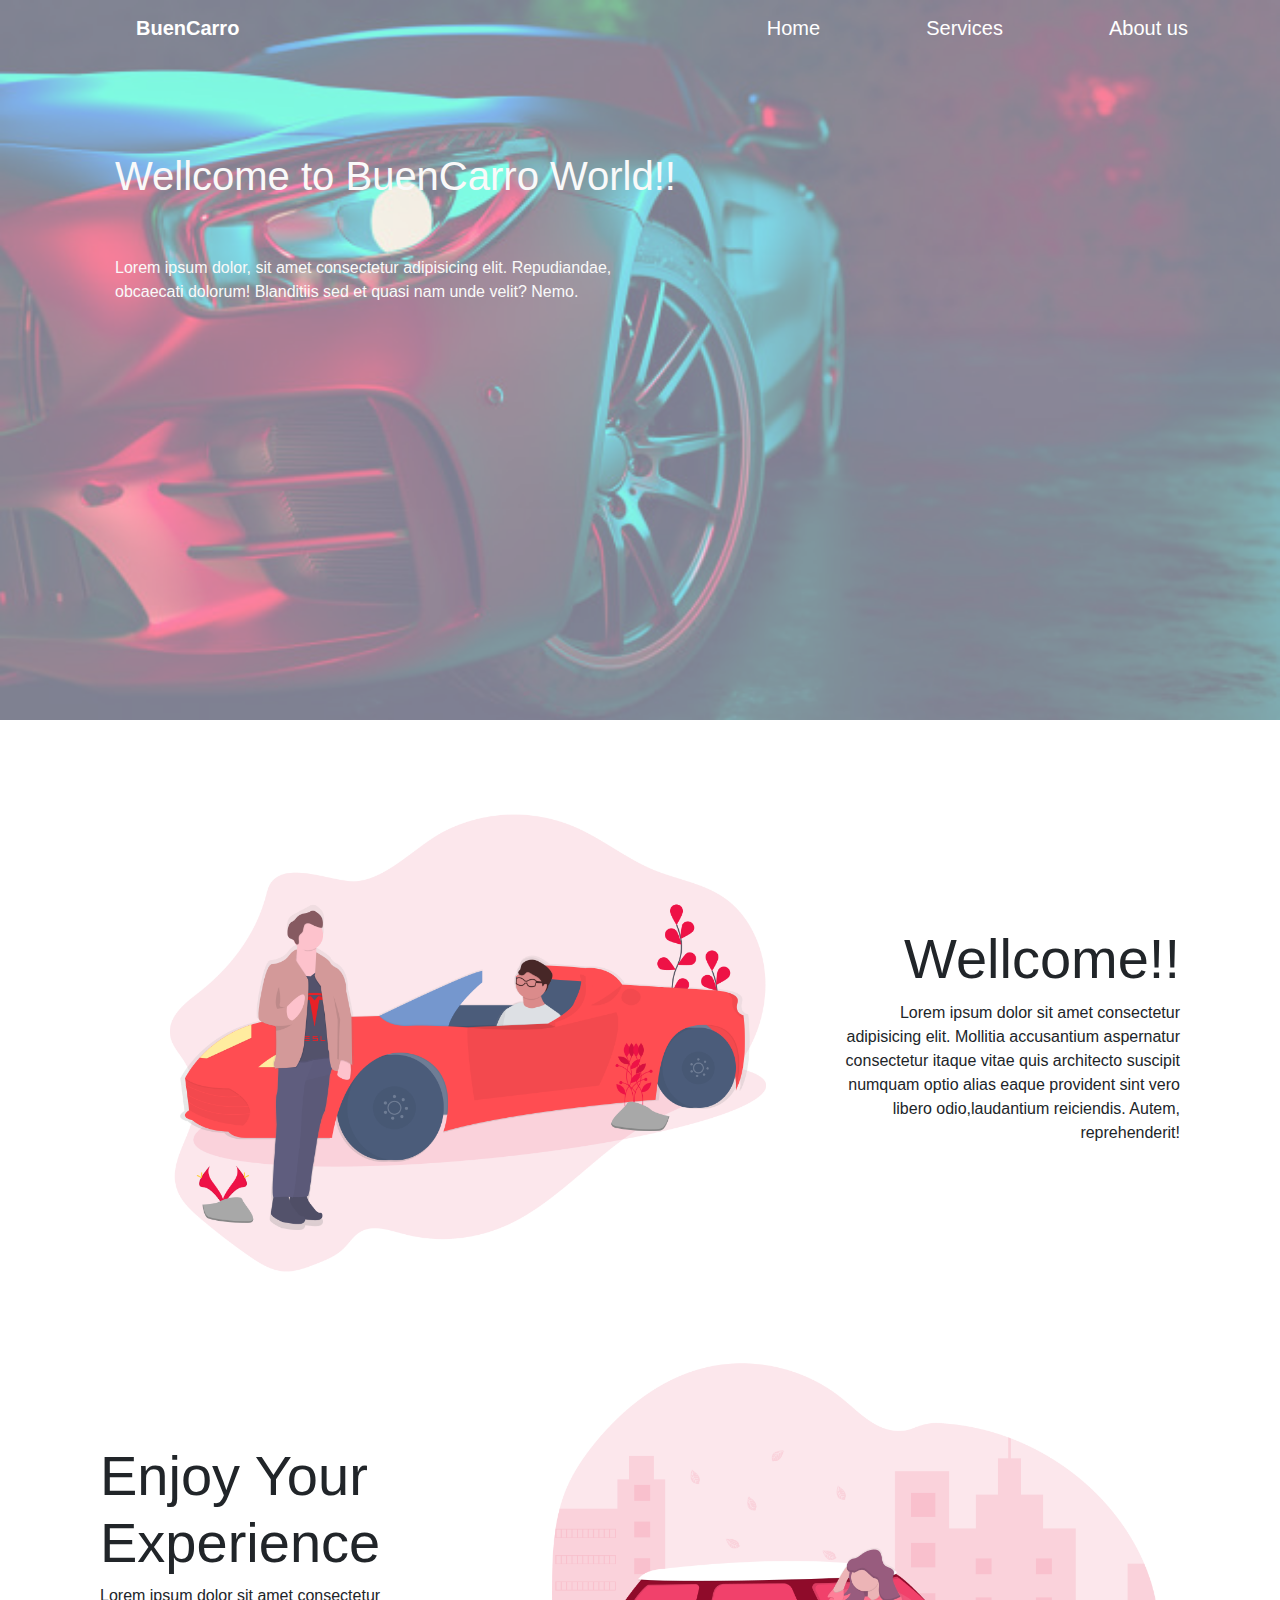
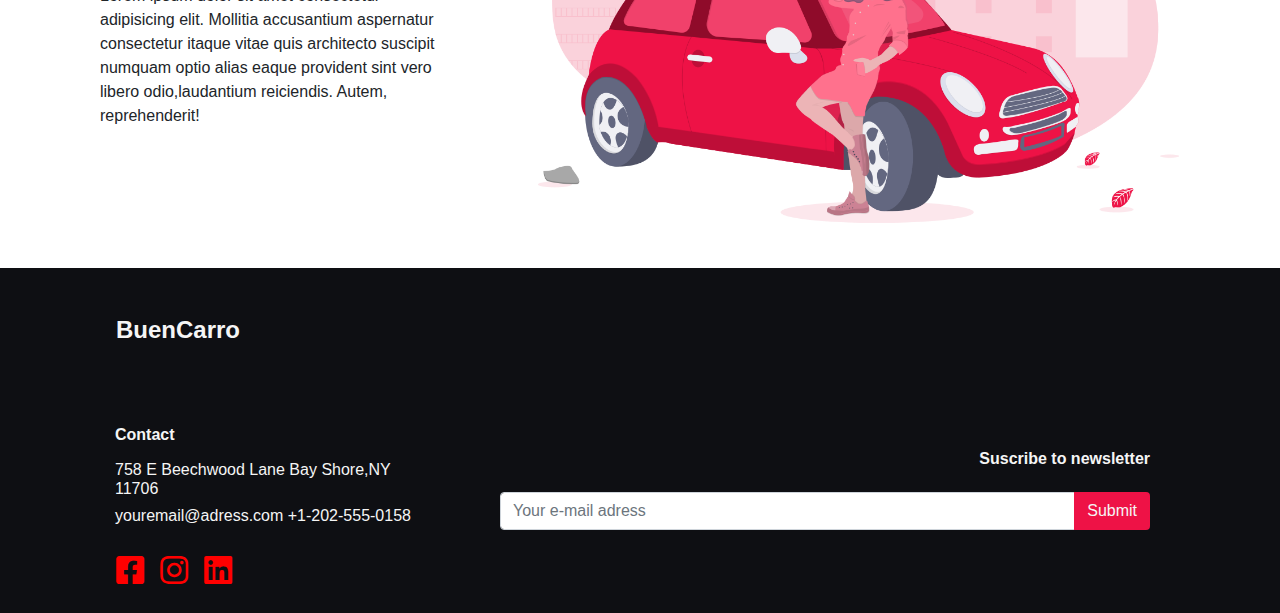
<file: index.html>
<!DOCTYPE html>
<html lang="en">
<head>
    <meta charset="UTF-8">
    <meta name="viewport" content="width=device-width, initial-scale=1, shrink-to-fit=no">
    <link rel="stylesheet" href="./assets/fontawesome/css/all.css">
    <link rel="stylesheet" href="./assets/css/bootstrap.min.css" >
    <link rel="stylesheet" href="./assets/css/custom.css">
    <link rel="stylesheet" href="./assets/css/responsive.css">
    <title>GoodCar</title>
</head>
<body>
    <!-- Header -->
    <header class="header-area">
      <div class="main-menu">
        <div class="navbar navbar-dark navbar-expand-md">
            <div class="container-fluid justify-content-start mx-5 px-5">
                <a href="#" class="navbar-brand ml-4 ">
                 <strong>BuenCarro</strong>
                </a>
            </div>
            <div  id="navbarItems"  class="container-fluid justify-content-around" >        
                <a  href="index.html" class="navbar-brand font-weight-light">
                  Home
                </a>
                <a href="services.html" class="navbar-brand font-weight-light">
                  Services
                </a>
                <a href="about.html" class="navbar-brand font-weight-light">
                  About us
                </a>
            </div>
        </div>
      
      <div class="container header-item ">
                <div class="container ">
                <!-- <h6>servicio</h6> -->
                </div>
                <div class="container text-center text-sm-left mt-3 pt-5 mt-md-5 "> 
                    <div class="container pb-5">
                        
                        <h1>Wellcome to BuenCarro World!!</h1>
                    </div>
                    <div class="container pb-4 ">
                        <div class="row">
                            <div class="col col-12 col-md-6">
                                <p>Lorem ipsum dolor, sit amet consectetur adipisicing elit. 
                                    Repudiandae, obcaecati dolorum! Blanditiis sed et quasi 
                                    nam unde velit? Nemo.
                                </p>
                            </div>
                        </div>
                    </div>
                </div>
      </div>
    </div> 
    </header>
    <!-- /Header -->
 <section class="container home-item pt-5">
     <div class="container">
         <div class="row d-flex">
             <div class="col col-12 col-md-8 justify-content-md-center">
                 <img src="./assets/img/Icons/flat-car.png" class="item-img" alt="">
             </div>
             <div class="col col-12 col-md-4 text-center text-md-right align-self-center ">
                 <h4 class="display-4" > Wellcome!! </h4>
                <p>Lorem ipsum dolor sit amet consectetur adipisicing elit. 
                     Mollitia accusantium aspernatur consectetur itaque vitae 
                     quis architecto suscipit numquam optio alias eaque provident 
                     sint vero libero odio,laudantium reiciendis. Autem, reprehenderit! 
                </p>

             </div>
         </div>
     </div>
     <div class="container">
        <div class="row d-flex">
            <div class="col col-12 col-md-8 order-first order-md-last  justify-content-md-center">
                <img src="./assets/img/Icons/enjoy-car.png" class="item-img" alt="">
            </div>
            <div class="col col-12 col-md-4 text-center text-md-left align-self-center ">
                <h4 class="display-4" > Enjoy Your Experience</h4>
               <p>Lorem ipsum dolor sit amet consectetur adipisicing elit. 
                    Mollitia accusantium aspernatur consectetur itaque vitae 
                    quis architecto suscipit numquam optio alias eaque provident 
                    sint vero libero odio,laudantium reiciendis. Autem, reprehenderit! 
               </p>

            </div>
        </div>
    </div>
 </section>

    <!-- Footer -->
<footer class="footer footer-main ">
    <div class="container ">
        <div class="container py-5 ml-3">
            <h4 class="font-weight-bold" >BuenCarro</h4>
        </div>
        <div class="container">
            <div class="row">
                <div class="col col-12 col-md-4 ">
                    <div class="container mt-4"> 
                        <h6 class="font-weight-bold" >Contact</h6>
                    </div>
                    <div class="container d-flex align-content-end mt-3">
                      <h6>758 E Beechwood Lane Bay Shore,NY 11706</h6>
                    </div>
                    <div class="container ">
                        <h6>youremail@adress.com +1-202-555-0158</h6>
                    </div>
                </div>
                <div class="col col-12 col-md-8">
                    <div class="container pt-5">
                        <div class="container text-right pb-3">
                            <h6 class="font-weight-bold" >Suscribe to newsletter</h6>
                        </div>
                        <div class="container">
                            <div class="input-group mb-3">
                                <input type="text" class="form-control" placeholder="Your e-mail adress" aria-label="Recipient's username" aria-describedby="button-addon2">
                                <div class="input-group-append">
                                  <button class="btn" style="background-color: #EE1246; color: whitesmoke;" type="button" id="button-addon2">Submit</button>
                                </div>
                              </div>
                        </div>
                    </div>
                </div>
            </div>
        </div>
        <div class="navbar">
            <div class="container-fluid justify-content-start pb-3">
                <a class="pr-3" href="#">
                    <i class="fab fa-facebook-square fa-2x"  style="color: red;" ></i>
                </a>
                <a class="pr-3" href="#">
                    <i class="fab fa-instagram fa-2x" style="color: red;" ></i>
                </a>
                <a href="#">
                    <i class="fab fa-linkedin fa-2x" style="color: red;"></i>
                </a>
            </div>
        </div>
    </div>
</footer>
<!-- /footer -->
<script src="./assets/js/jquery-3.4.1.min.js" ></script>
<script src="./assets/js/popper.min.js"></script>
<script src="./assets/js/bootstrap.min.js" ></script>   
</body>
</html>
</file>
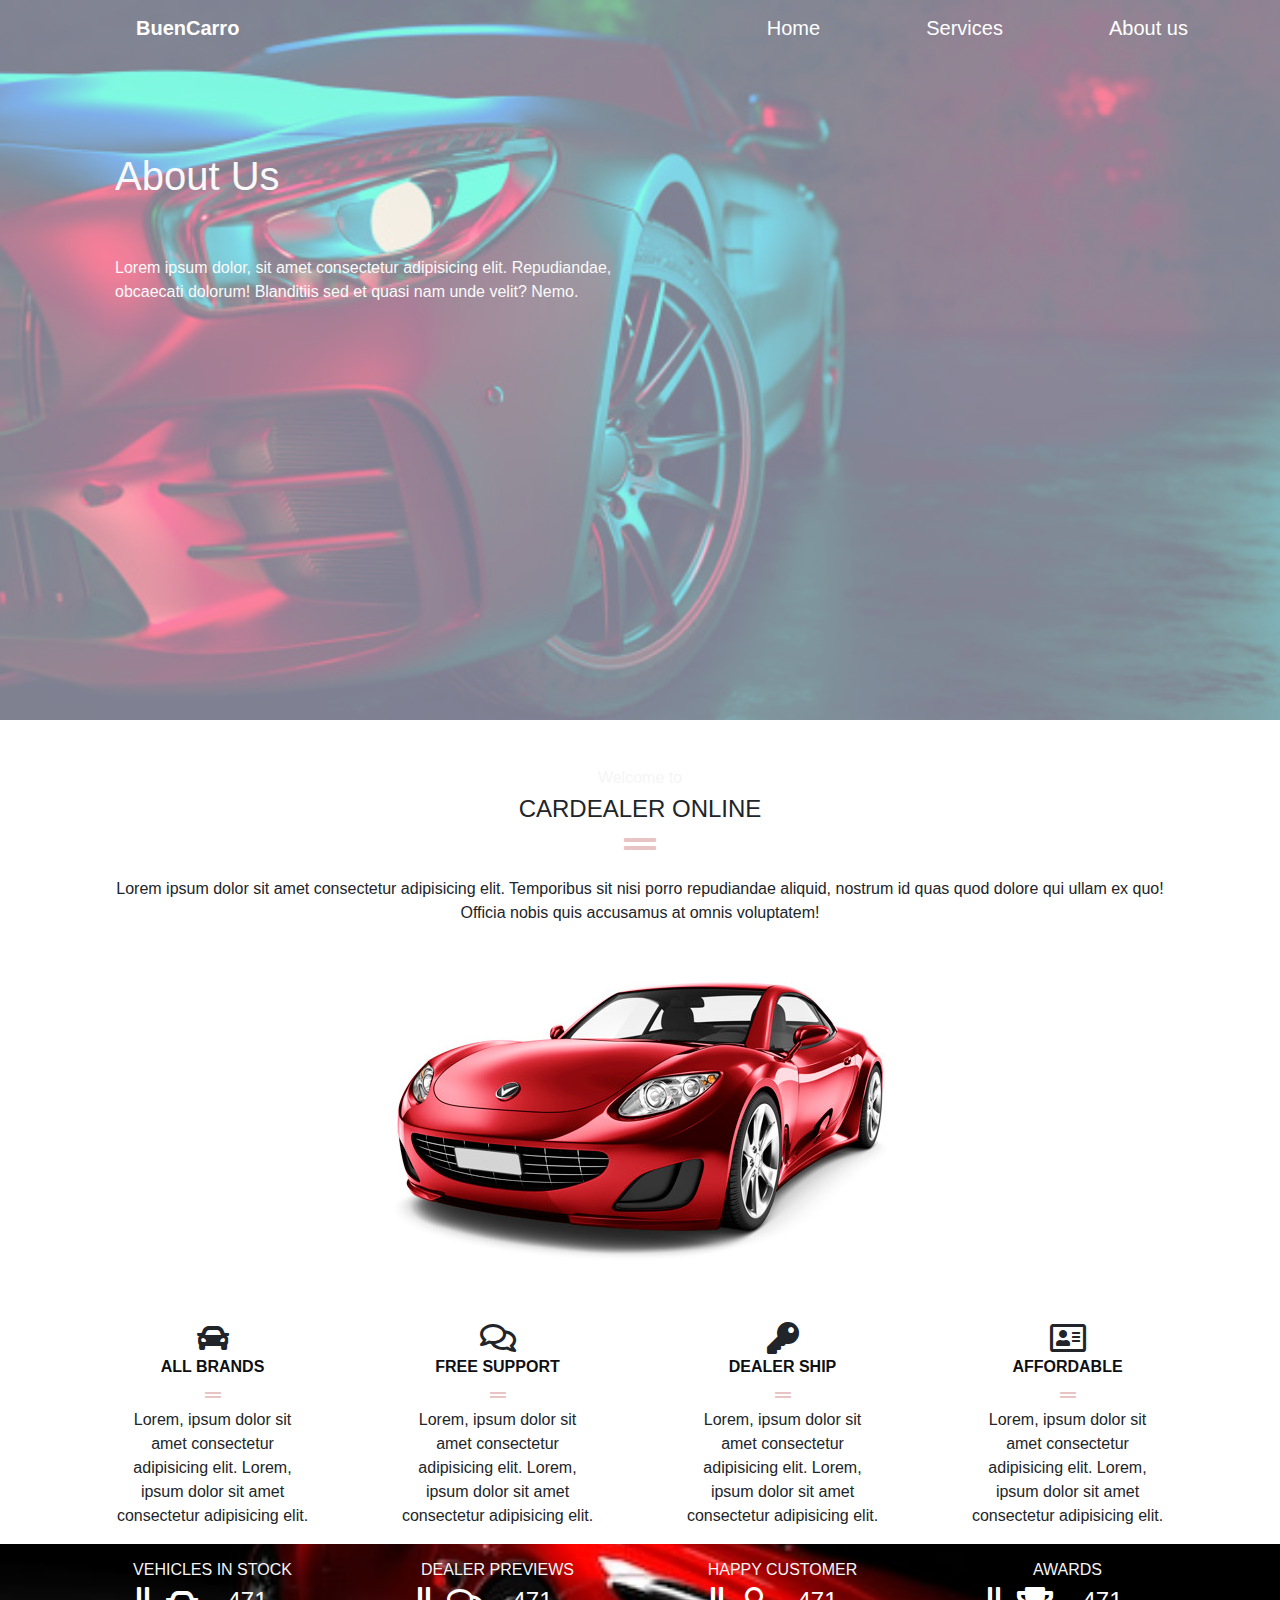
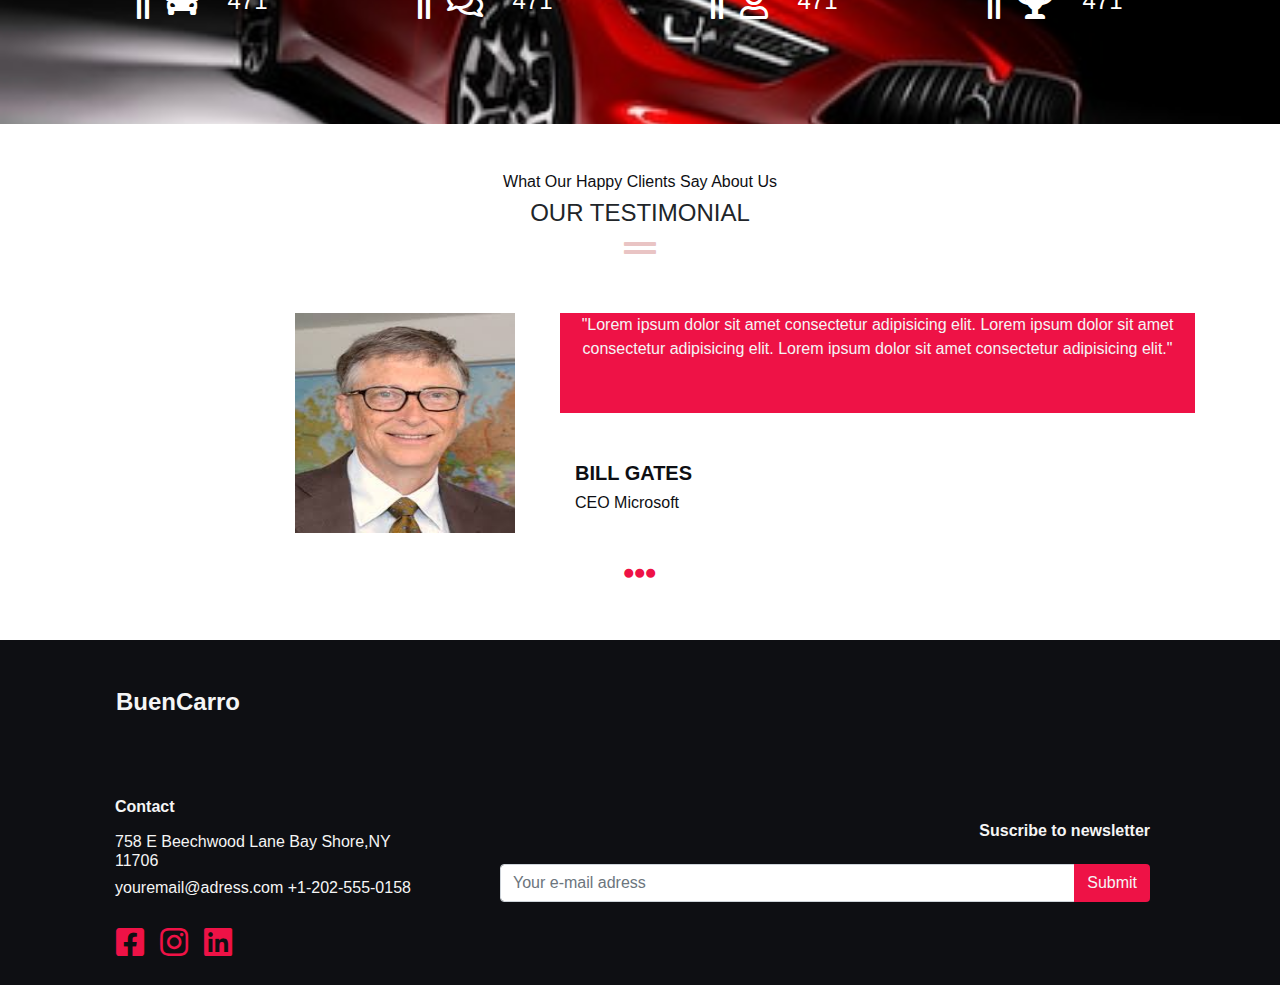
<file: about.html>
<!DOCTYPE html>
<html lang="en">
<head>
    <meta charset="UTF-8">
    <meta name="viewport" content="width=device-width, initial-scale=1, shrink-to-fit=no">
    <link rel="stylesheet" href="./assets/fontawesome/css/all.css">
    <link rel="stylesheet" href="./assets/css/bootstrap.min.css" >
    <link rel="stylesheet" href="./assets/css/custom.css">
    <link rel="stylesheet" href="./assets/css/responsive.css">
    <title>GoodCar</title>
</head>
<body>
    <!-- Header -->
    <header class="header-area">
      <div class="main-menu">
        <div class="navbar navbar-dark navbar-expand-md">
            <div class="container-fluid justify-content-start mx-5 px-5">
                <a href="#" class="navbar-brand ml-4 ">
                 <strong>BuenCarro</strong>
                </a>
            </div>
            <div  id="navbarItems"  class="container-fluid justify-content-around" >        
                <a  href="index.html" class="navbar-brand font-weight-light">
                  Home
                </a>
                <a href="services.html" class="navbar-brand font-weight-light">
                  Services
                </a>
                <a href="about.html" class="navbar-brand font-weight-light">
                  About us
                </a>
            </div>
        </div>      
      <div class="container header-item ">
                <div class="container ">
                <!-- <h6>servicio</h6> -->
                </div>
                <div class="container text-center text-sm-left mt-3 pt-5 mt-md-5 "> 
                    <div class="container pb-5">
                        <h1>About Us</h1>
                    </div>
                    <div class="container pb-4 ">
                        <div class="row">
                            <div class="col col-12 col-md-6">
                                <p>Lorem ipsum dolor, sit amet consectetur adipisicing elit. 
                                    Repudiandae, obcaecati dolorum! Blanditiis sed et quasi 
                                    nam unde velit? Nemo.
                                </p>
                            </div>
                        </div>
                    </div>
                </div>
      </div>
    </div> 
    </header>
    <!-- /Header -->
        <!-- Section-one -->
    <section class="section-one"> 
        <div class="container text-center pt-5 ">
            <div class="container">
                <h6>Welcome to</h6>
                <h4>CARDEALER ONLINE</h4>
                <i class="fas fa-grip-lines fa-2x fa-lg " style="color:#E9C4C4" ></i>
            </div>
            <div class="container pt-3">
                <p class="font-weight-light" >Lorem ipsum dolor sit amet consectetur adipisicing elit. 
                    Temporibus sit nisi porro repudiandae aliquid, 
                    nostrum id quas quod dolore qui ullam ex quo! 
                    Officia nobis quis accusamus at omnis voluptatem!
                </p>
            </div>
        </div>
    </section>
    <!-- /Section-one -->
    <div class="container car-item d-flex justify-content-center"> 
        <div class="container-fluid d-flex justify-content-center">
            <img src="./assets/img/red_car.jpg" alt="" class="item-img">
        </div>
    </div>
    <!-- section-two -->
    <section class="container section-two pt-4 pt-md-0">
        <div class="row">
            <div class="col col-12 col-md-3 col-lg-3 col-xl-3 text-center">
                <div class="container">
                    <div class="container">
                     <i class="fas fa-car fa-2x"></i>
                    </div>
                    <div class="container">
                        <h6>ALL BRANDS</h6>
                        <i class="fas fa-grip-lines" style="color:#E9C4C4" ></i>
                    </div>
                    <div class="container">
                        <p class="font-weight-light">Lorem, ipsum dolor sit amet consectetur adipisicing elit.
                           Lorem, ipsum dolor sit amet consectetur adipisicing elit.
                      </p>
                 </div>
                </div>
            </div>
            <div class="col col-12 col-md-3 col-lg-3 col-xl-3  text-center">
                <div class="container">
                    <div class="container  ">
                        <i class="far fa-comments fa-2x"></i>
                    </div>
                    <div class="container">
                        <h6>FREE SUPPORT</h6>
                        <i class="fas fa-grip-lines" style="color:#E9C4C4" ></i>
                    </div>
                    <div class="container ">
                        <p class="font-weight-light">Lorem, ipsum dolor sit amet consectetur adipisicing elit.
                           Lorem, ipsum dolor sit amet consectetur adipisicing elit.
                      </p>
                 </div>
                </div>
            </div>
            <div class="col col-12 col-md-3 col-lg-3 col-xl-3 text-center">
                <div class="container">
                    <div class="container  ">
                        <i class="fas fa-key fa-2x"></i>
                    </div>
                    <div class="container ">
                        <h6>DEALER SHIP</h6>
                        <i class="fas fa-grip-lines" style="color:#E9C4C4" ></i>
                    </div>
                    <div class="container">
                        <p class="font-weight-light">Lorem, ipsum dolor sit amet consectetur adipisicing elit.
                           Lorem, ipsum dolor sit amet consectetur adipisicing elit.
                      </p>
                 </div>
                </div>
            </div>
            <div class="col col-12 col-md-3 col-lg-3 col-xl-3  text-center">
                <div class="container">
                    <div class="container  ">
                        <i class="far fa-address-card fa-2x"></i>
                    </div>
                    <div class="container ">
                        <h6>AFFORDABLE</h6>
                        <i class="fas fa-grip-lines" style="color:#E9C4C4" ></i>
                    </div>
                    <div class="container ">
                        <p class="font-weight-light">Lorem, ipsum dolor sit amet consectetur adipisicing elit.
                           Lorem, ipsum dolor sit amet consectetur adipisicing elit.
                      </p>
                 </div>
                </div>
            </div>
        </div>
    </section>
    <!-- Section-three -->
    <section class="section-three">
        <div class="container-fluid sectionThree-container">
            <div class="container ">
                <div class="row pt-3 ">
                    <div class="col col-12 col-md-3   ">
                         <div class="container ">
                             <div class="row pt-sm-5 pt-md-0">
                                 <div class="container text-center">
                                     <h6>VEHICLES IN STOCK</h6>
                                 </div>
                                 <div class="col col-6  d-flex justify-content-end ">
                                   <div class="container d-flex justify-content-end">
                                    <i class="fas fa-grip-lines-vertical fa-2x  icon-item"  ></i>
                                   </div>
                                    <i class="fas fa-car fa-2x icon-item"></i> 
                                 </div>
                                 <div class="col col-6 ">
                                   <H4>471</H4>
                                 </div>
                             </div>
                         </div>
                    </div>
                    <div class="col  col-12  col-md-3 ">
                        <div class="container ">
                            <div class="row pt-5   pt-md-0">
                                <div class="container text-center">
                                    <h6>DEALER PREVIEWS</h6>
                                </div>
                                <div class="col col-6 d-flex justify-content-end ">
                                  <div class="container d-flex justify-content-end">
                                   <i class="fas fa-grip-lines-vertical fa-2x icon-item"  ></i>
                                  </div>
                                   <i class="far fa-comments fa-2x icon-item"></i> 
                                </div>
                                <div class="col col-6 ">
                                  <H4>471</H4>
                                </div>
                            </div>
                        </div>
                    </div>
                    <div class="col  col-12  col-md-3 ">
                        <div class="container ">
                            <div class="row pt-5  pt-md-0">
                                <div class="container text-center">
                                    <h6>HAPPY CUSTOMER</h6>
                                </div>
                                <div class="col col-6  d-flex justify-content-end ">
                                  <div class="container d-flex justify-content-end">
                                   <i class="fas fa-grip-lines-vertical fa-2x icon-item"  ></i>
                                  </div>
                                   <i class="far fa-user fa-2x icon-item"></i> 
                                </div>
                                <div class="col col-6 ">
                                  <H4>471</H4>
                                </div>
                            </div>
                        </div>
                    </div>
                    <div class="col  col-12  col-md-3  ">
                        <div class="container ">
                            <div class="row pt-5 pb-4 pt-md-0">
                                <div class="container text-center">
                                    <h6>AWARDS</h6>
                                </div>
                                <div class="col col-6  d-flex justify-content-end ">
                                  <div class="container d-flex justify-content-end">
                                   <i class="fas fa-grip-lines-vertical fa-2x icon-item"  ></i>
                                  </div>
                                   <i class="fas fa-trophy fa-2x icon-item"></i> 
                                </div>
                                <div class="col col-6 ">
                                  <H4>471</H4>
                                </div>
                            </div>
                        </div>
                    </div>
                </div>
            </div>
        </div>
    </section>
     <!-- /Section-three-->
      <!-- Section-four-->
      <setion class="section-four text-center">
          <div class="container mt-3 mt-md-5 ">
              <h6 class="font-weight-light" >What Our Happy Clients Say About Us</h6>
              <div class="container mb-5">
                  <h4>OUR TESTIMONIAL</h4>
                  <i class="fas fa-grip-lines fa-2x fa-lg " style="color:#E9C4C4" ></i>
              </div>
          </div>
          <div class="container mb-5">
              <div class="row">
                  <div class="col col-12 col-md-5 ">
                      <div class="container text-md-right">
                          <img src="./assets/img/Bill.jpg" alt="">
                      </div>
                  </div>
                  <div class="col col-12 col-md-7">
                    <div class="container mt-3 mt-md-0 paragraf-item">
                        <p>"Lorem ipsum dolor sit amet consectetur adipisicing elit.
                            Lorem ipsum dolor sit amet consectetur adipisicing elit.
                            Lorem ipsum dolor sit amet consectetur adipisicing elit."
                        </p>
                    </div>
                    <div class="container text-center text-md-left  pt-3 pt-md-5 item-info" >
                        <h5 class="font-weight-bold"  >BILL GATES</h5>
                        <h6 class="font-weight-light">CEO Microsoft</h6>
                    </div>
                  </div>
                  <div class="container pt-4">
                      <i class="fas fa-ellipsis-h fa-2x " style="color:#EE1246" ></i>
                  </div>
              </div>
          </div>
      </setion>
<!-- /Section-four-->
<!-- Footer -->
<footer class="footer footer-main ">
    <div class="container ">
        <div class="container py-5 ml-3">
            <h4 class="font-weight-bold" >BuenCarro</h4>
        </div>
        <div class="container">
            <div class="row">
                <div class="col col-12 col-md-4 ">
                    <div class="container mt-4"> 
                        <h6 class="font-weight-bold" >Contact</h6>
                    </div>
                    <div class="container d-flex align-content-end mt-3">
                      <h6>758 E Beechwood Lane Bay Shore,NY 11706</h6>
                    </div>
                    <div class="container ">
                        <h6>youremail@adress.com +1-202-555-0158</h6>
                    </div>
                </div>
                <div class="col col-12 col-md-8">
                    <div class="container pt-5">
                        <div class="container text-right pb-3">
                            <h6 class="font-weight-bold" >Suscribe to newsletter</h6>
                        </div>
                        <div class="container">
                            <div class="input-group mb-3">
                                <input type="text" class="form-control" placeholder="Your e-mail adress" aria-label="Recipient's username" aria-describedby="button-addon2">
                                <div class="input-group-append">
                                  <button class="btn" style="background-color: #EE1246; color: whitesmoke;" type="button" id="button-addon2">Submit</button>
                                </div>
                              </div>
                        </div>
                    </div>
                </div>
            </div>
        </div>
        <div class="navbar">
            <div class="container-fluid justify-content-start pb-3">
                <a class="pr-3" href="#">
                    <i class="fab fa-facebook-square fa-2x"  style="color: #EE1246;" ></i>
                </a>
                <a class="pr-3" href="#">
                    <i class="fab fa-instagram fa-2x" style="color: #EE1246;" ></i>
                </a>
                <a href="#">
                    <i class="fab fa-linkedin fa-2x" style="color: #EE1246;"></i>
                </a>
            </div>
        </div>
    </div>
</footer>
<!-- /footer -->

<script src="./assets/js/jquery-3.4.1.min.js" ></script>
<script src="./assets/js/popper.min.js"></script>
<script src="./assets/js/bootstrap.min.js" ></script>   
</body>
</html>
</file>
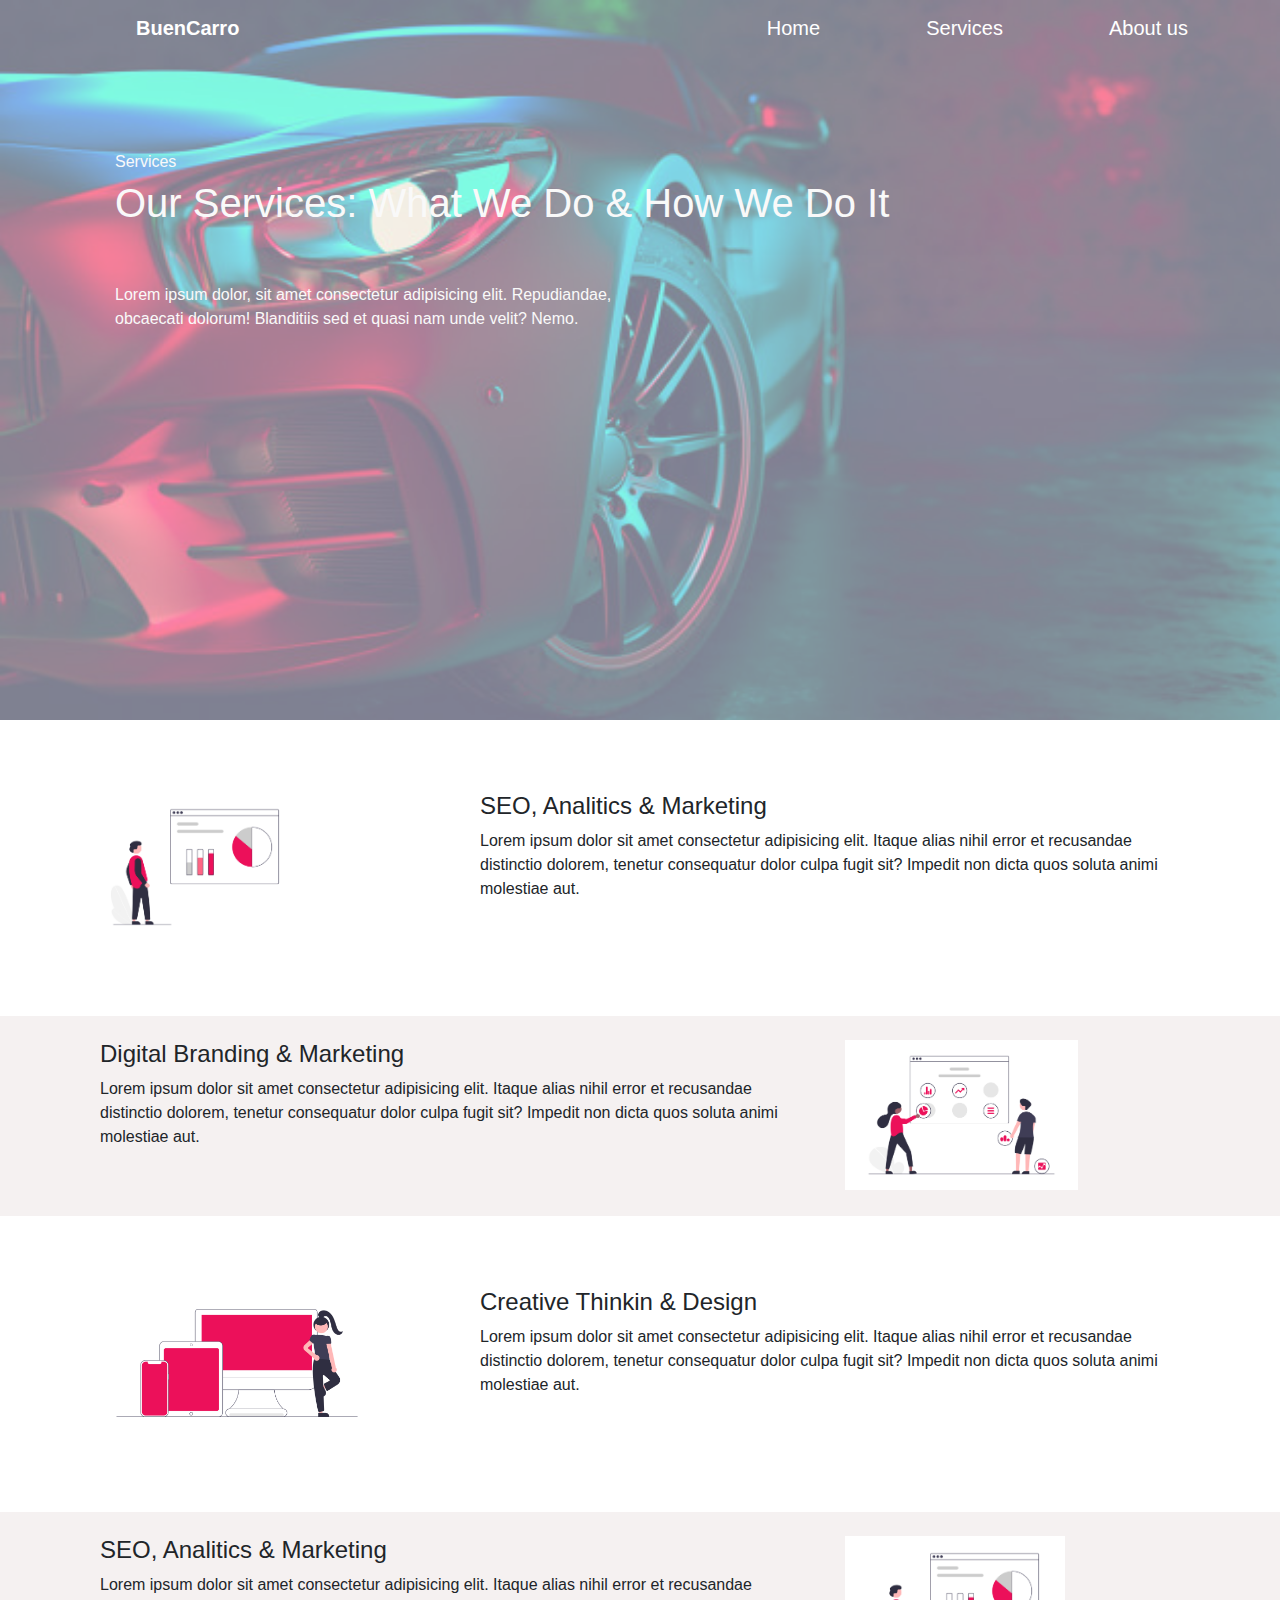
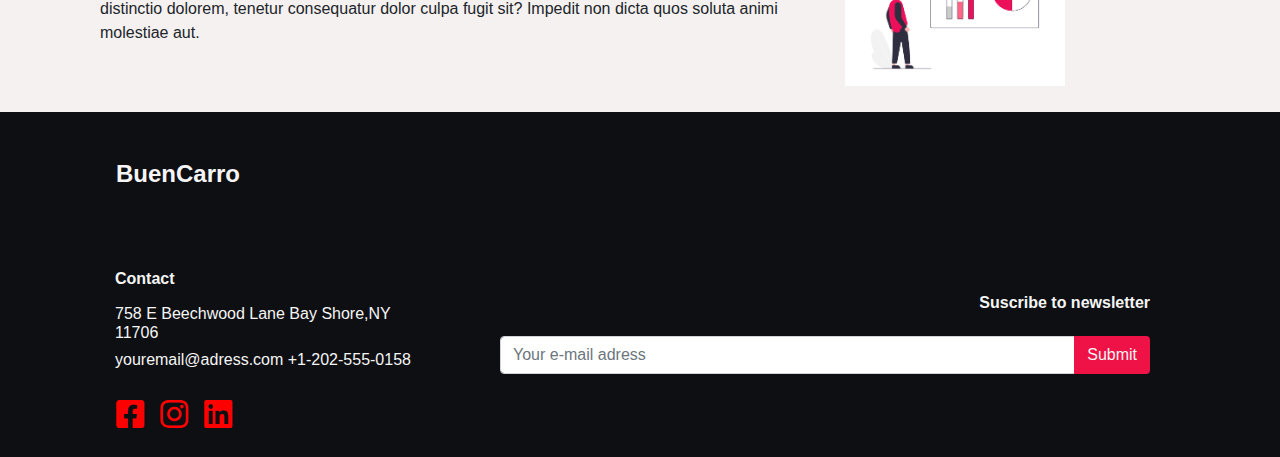
<file: services.html>
<!DOCTYPE html>
<html lang="en">
<head>
    <meta charset="UTF-8">
    <meta name="viewport" content="width=device-width, initial-scale=1, shrink-to-fit=no">
    <link rel="stylesheet" href="./assets/fontawesome/css/all.css">
    <link rel="stylesheet" href="./assets/css/bootstrap.min.css" >
    <link rel="stylesheet" href="./assets/css/custom.css">
    <link rel="stylesheet" href="./assets/css/responsive.css">
    <title>GoodCar</title>
</head>
<body>
    <!-- Header -->
    <header class="header-area">
      <div class="main-menu">
        <div class="navbar navbar-dark navbar-expand-md">
            <div class="container-fluid justify-content-start mx-5 px-5">
                <a href="#" class="navbar-brand ml-4 ">
                 <strong>BuenCarro</strong>
                </a>
            </div>
            <div  id="navbarItems"  class="container-fluid justify-content-around" >        
                <a  href="index.html" class="navbar-brand font-weight-light">
                  Home
                </a>
                <a href="services.html" class="navbar-brand font-weight-light">
                  Services
                </a>
                <a href="about.html" class="navbar-brand font-weight-light">
                  About us
                </a>
            </div>
        </div>
      
      <div class="container header-item ">
                <div class="container ">
                <!-- <h6>servicio</h6> -->
                </div>
                <div class="container text-center text-sm-left mt-3 pt-5 mt-md-5 "> 
                    <div class="container pb-5">
                        <h6>Services</h6>
                        <h1>Our Services: What We Do & How We Do It</h1>
                    </div>
                    <div class="container pb-4 ">
                        <div class="row">
                            <div class="col col-12 col-md-6">
                                <p>Lorem ipsum dolor, sit amet consectetur adipisicing elit. 
                                    Repudiandae, obcaecati dolorum! Blanditiis sed et quasi 
                                    nam unde velit? Nemo.
                                </p>
                            </div>
                        </div>
                    </div>
                </div>
      </div>
    </div> 
    </header>
    <!-- /Header -->
    <section class="icon-item" >
        <div class="container-fluid fluid-item mt-5">
            <div class="container pt-4 ">
                <div class="row">
                    <div class="col  col-12 col-md-5 col-lg-4"> 
                      <img src="./assets//img/Icons/Icon_one.png"  class=" item-img" alt="">
                    </div>
                    <div class="col  col-12 col-md-7 col-lg-8  ">
                        <div class="container">
                            <h4>SEO, Analitics & Marketing</h4>
                        </div>
                        <div class="container "> Lorem ipsum dolor sit amet consectetur adipisicing elit. 
                            Itaque alias nihil error et recusandae distinctio dolorem, 
                            tenetur consequatur dolor culpa fugit sit? Impedit non dicta 
                            quos soluta animi molestiae aut.
                        </div>
                    </div>
                </div>
            </div>
        </div>
        <div class="container-fluid fluid-item mt-5 color-item">
            <div class="container pt-4 ">
                <div class="row">
                    <div class="col  col-12 col-md-5 col-lg-4 order-first order-md-last"> 
                        <img src="./assets//img/Icons/icon_two.png" class=" item-img" alt="">
                    </div>
                    <div class="col  col-12 col-md-7 col-lg-8  ">
                        <div class="container">
                            <h4>Digital Branding & Marketing</h4>
                        </div>
                        <div class="container "> Lorem ipsum dolor sit amet consectetur adipisicing elit. 
                            Itaque alias nihil error et recusandae distinctio dolorem, 
                            tenetur consequatur dolor culpa fugit sit? Impedit non dicta 
                            quos soluta animi molestiae aut.
                        </div>
                    </div>
                </div>
            </div>
        </div>
        <div class="container-fluid fluid-item mt-5">
            <div class="container pt-4 ">
                <div class="row">
                    <div class="col  col-12 col-md-5 col-lg-4 col"> 
                        <img src="./assets//img/Icons/icon_three.png" class=" item-img" alt="">
                    </div>
                    <div class="col  col-12 col-12 col-md-7 col-lg-8  ">
                        <div class="container">
                            <h4>Creative Thinkin & Design</h4>
                        </div>
                        <div class="container"> Lorem ipsum dolor sit amet consectetur adipisicing elit. 
                            Itaque alias nihil error et recusandae distinctio dolorem, 
                            tenetur consequatur dolor culpa fugit sit? Impedit non dicta 
                            quos soluta animi molestiae aut.
                        </div>
                    </div>
                </div>
            </div>
        </div>
        <div class="container-fluid fluid-item mt-5 pb-5 color-item">
            <div class="container pt-4">
                <div class="row">
                    <div class="col  col-12 col-md-5 col-lg-4 order-first order-md-last"> 
                      <img src="./assets//img/Icons/Icon_one.png"  class=" item-img" alt="">
                    </div>
                    <div class="col  col-12 col-md-7 col-lg-8  ">
                        <div class="container">
                            <h4>SEO, Analitics & Marketing</h4>
                        </div>
                        <div class="container"> Lorem ipsum dolor sit amet consectetur adipisicing elit. 
                            Itaque alias nihil error et recusandae distinctio dolorem, 
                            tenetur consequatur dolor culpa fugit sit? Impedit non dicta 
                            quos soluta animi molestiae aut.
                        </div>
                    </div>
                </div>
            </div>
        </div>
    </section>

    <!-- Footer -->
<footer class="footer footer-main ">
    <div class="container ">
        <div class="container py-5 ml-3">
            <h4 class="font-weight-bold" >BuenCarro</h4>
        </div>
        <div class="container">
            <div class="row">
                <div class="col col-12 col-md-4 ">
                    <div class="container mt-4"> 
                        <h6 class="font-weight-bold" >Contact</h6>
                    </div>
                    <div class="container d-flex align-content-end mt-3">
                      <h6>758 E Beechwood Lane Bay Shore,NY 11706</h6>
                    </div>
                    <div class="container ">
                        <h6>youremail@adress.com +1-202-555-0158</h6>
                    </div>
                </div>
                <div class="col col-12 col-md-8">
                    <div class="container pt-5">
                        <div class="container text-right pb-3">
                            <h6 class="font-weight-bold" >Suscribe to newsletter</h6>
                        </div>
                        <div class="container">
                            <div class="input-group mb-3">
                                <input type="text" class="form-control" placeholder="Your e-mail adress" aria-label="Recipient's username" aria-describedby="button-addon2">
                                <div class="input-group-append">
                                  <button class="btn" style="background-color: #EE1246; color: whitesmoke;" type="button" id="button-addon2">Submit</button>
                                </div>
                              </div>
                        </div>
                    </div>
                </div>
            </div>
        </div>
        <div class="navbar">
            <div class="container-fluid justify-content-start pb-3">
                <a class="pr-3" href="#">
                    <i class="fab fa-facebook-square fa-2x"  style="color: red;" ></i>
                </a>
                <a class="pr-3" href="#">
                    <i class="fab fa-instagram fa-2x" style="color: red;" ></i>
                </a>
                <a href="#">
                    <i class="fab fa-linkedin fa-2x" style="color: red;"></i>
                </a>
            </div>
        </div>
    </div>
</footer>
<!-- /footer -->
<script src="./assets/js/jquery-3.4.1.min.js" ></script>
<script src="./assets/js/popper.min.js"></script>
<script src="./assets/js/bootstrap.min.js" ></script>   
</body>
</html>
</file>
<file: assets/css/custom.css>
/* ==================================================
             COLORS
================================================== */

:root{

    --blue-navy:#05205d;
    --blue-ligth: #3155a7;
    --brown-leather:#AB987A;
    --orange-coral: #FFB33D;
    --white-egg:#F5F5F5;
    --blue-black:#0E0F13;
}

/* =============================================
           HEADER 
============================================= */

.header-area{
    
    background-image: url("../img/misterious_car.jpg");
    height: 80vh;
    background-repeat: no-repeat;
    background-position: center;
    background-size: cover;
    opacity: 0.5;
}
.header-area .header-item{

    color: var(--white-egg);
}
.section-one{
    height: auto;
}
.section-one  .car-item{

    height: 200px;
    width: 70%;
}
.section-two h6{
    font-weight: bold;
    color: var(--blue-black);
}
.section-three{
    color: white;
}
.section-three .sectionThree-container{
 
    background-image: url("../img/red_car2.png");
    height: 20vh;
    background-repeat: no-repeat;
    background-position: center;
    background-size: cover;
}
.section-four .paragraf-item{

    color: var(--white-egg);
    background-color: #EE1246;
    height: 100px;
}
.section-four h6 {
   color: var(--blue-black);
}
.section-four img{
    width: 220px;
    height: 220px;
}
 .section-four .item-info h5{
    color: #0E0F13;

}
.footer-main {
    background-color: var(--blue-black);
}
.footer-main h4, h6{

    color: var(--white-egg);
}
.icon-item  .item-img{

    weight:100px;
    height: 150px;
}
.icon-item .color-item{
    background-color: #F5F1F1;
}
.icon-item .fluid-item{
    height: 200px;
}
.home-item img{
    weight:500px;
    height: 550px;
}
</file>
<file: assets/css/responsive.css>
/* Extra small devices (portrait phones, less than 576px) */
@media (max-width: 575.98px) { 
    .section-one  .car-item{
        width: 90%;
    }
    .car-item img{
        width: 20rem;
    } 

    .section-three .sectionThree-container{

        height: auto;
    }
    .icon-item .fluid-item{
        height: 400px;
    }
    .home-item .item-img{
       width: 20rem;
       height: 25rem;
        
    }
    
    
 }

/* Small devices (landscape phones, less than 768px) */
@media (max-width: 767.98px) { 

    .icon-item .fluid-item{
        height: 400px;
    }
    .home-item .item-img{
        width: 20rem;
        height: 25rem;
         
     }

     .section-three .sectionThree-container{
        height: 80vh;
        }
     
 }

 

 /* Medium devices (tablets, less than 992px) */
@media (max-width: 991.98px) { 
    
    .home-item .item-img{
        width: 20rem;
        height: 25rem;
         
     }
 }

 /* Large devices (desktops, less than 1200px) */
@media (max-width: 1199.98px) { 
    .home-item .item-img{
        width: 20rem;
        height: 25rem;
         
     }

}
/* Small devices (landscape phones, 576px and up) */
@media (min-width: 576px) {
    

 }

/* Medium devices (tablets, 768px and up) */
@media (min-width: 768px) {
     
    

 }
 /* Large devices (desktops, 992px and up) */
@media (min-width: 992px) {


 }
 /* Extra large devices (large desktops, 1200px and up) */
@media (min-width: 1200px) {


 }
</file>
